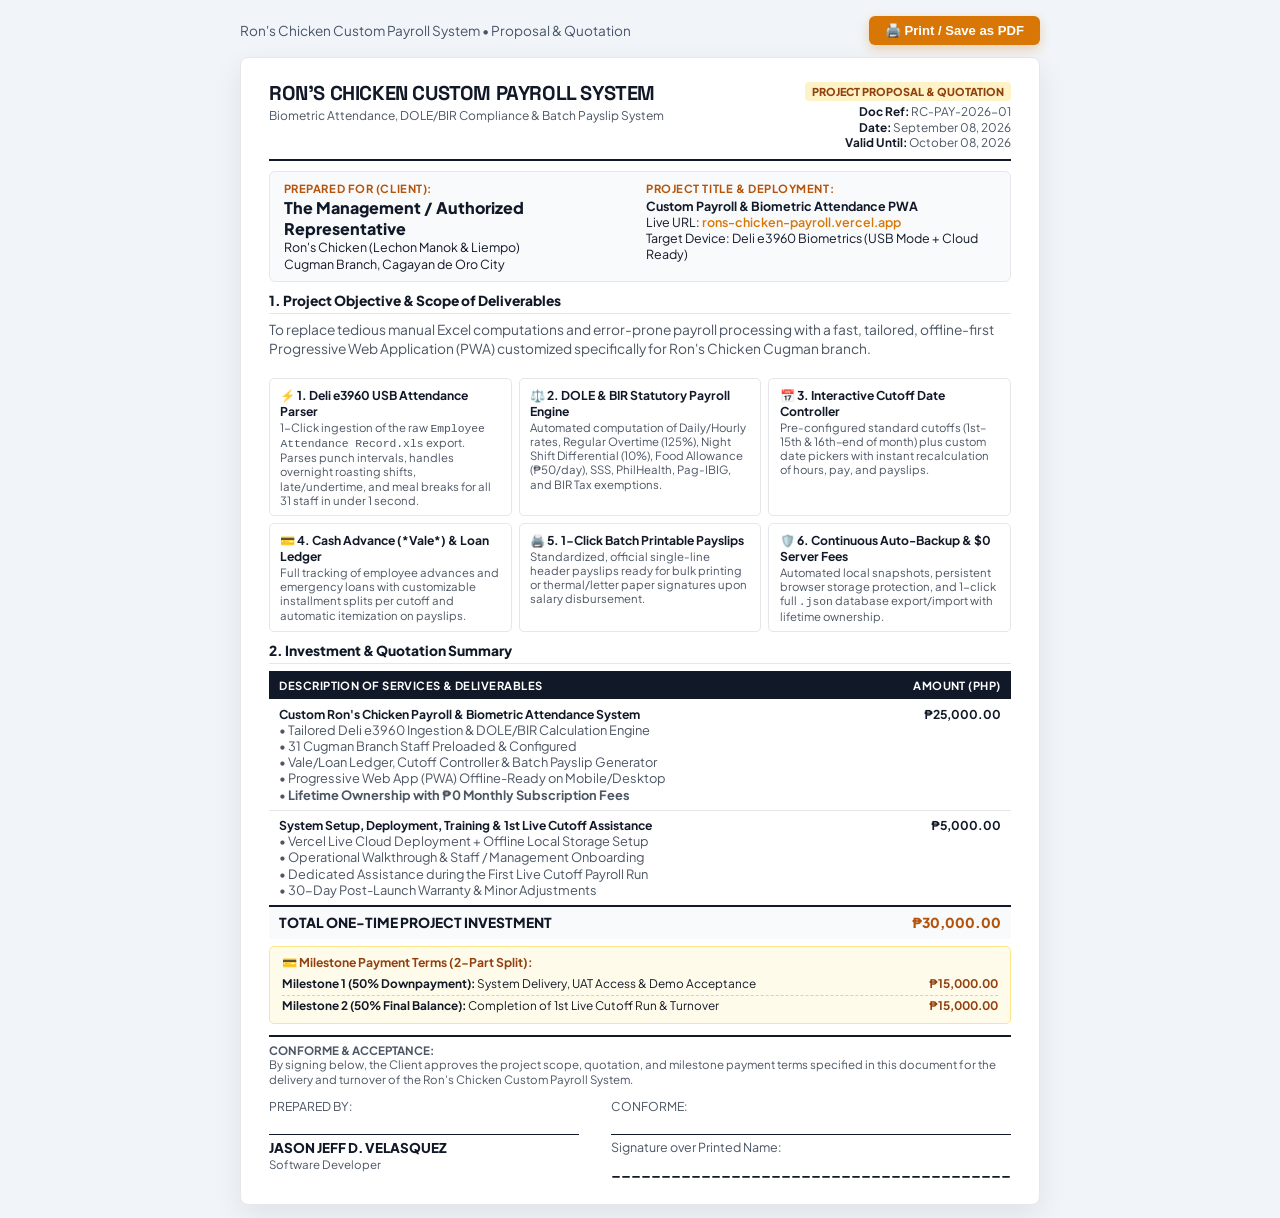
<file: Rons_Chicken_Custom_Payroll_Proposal_Quotation.html>
<!DOCTYPE html>
<html lang="en">
<head>
  <meta charset="UTF-8">
  <meta name="viewport" content="width=device-width, initial-scale=1.0">
  <title>Project Proposal & Quotation - Ron's Chicken Custom Payroll System</title>
  <style>
    @import url('https://fonts.googleapis.com/css2?family=Plus+Jakarta+Sans:wght@400;500;600;700;800&family=Space+Grotesk:wght@600;700&display=swap');

    :root {
      --primary: #d97706;
      --primary-dark: #b45309;
      --dark: #111827;
      --gray-50: #f9fafb;
      --gray-100: #f3f4f6;
      --gray-200: #e5e7eb;
      --gray-600: #4b5563;
      --gray-900: #111827;
      --emerald: #059669;
    }

    * {
      box-sizing: border-box;
      margin: 0;
      padding: 0;
    }

    @page {
      size: A4 portrait;
      margin: 6mm 8mm;
    }

    body {
      font-family: 'Plus Jakarta Sans', -apple-system, BlinkMacSystemFont, sans-serif;
      color: var(--gray-900);
      background: #f1f5f9;
      padding: 1rem 0.5rem;
      line-height: 1.35;
      font-size: 0.8rem;
    }

    .document-container {
      max-width: 800px;
      margin: 0 auto;
      background: #ffffff;
      padding: 1.5rem 1.75rem;
      border-radius: 8px;
      box-shadow: 0 10px 30px rgba(0, 0, 0, 0.08);
      border: 1px solid var(--gray-200);
    }

    /* Print Button Bar */
    .action-bar {
      max-width: 800px;
      margin: 0 auto 0.75rem;
      display: flex;
      justify-content: space-between;
      align-items: center;
    }

    .btn-print {
      background: #d97706;
      color: #fff;
      padding: 0.45rem 1rem;
      border-radius: 6px;
      font-weight: 700;
      font-size: 0.82rem;
      border: none;
      cursor: pointer;
      display: inline-flex;
      align-items: center;
      gap: 0.4rem;
      box-shadow: 0 4px 12px rgba(217, 119, 6, 0.3);
    }

    .btn-print:hover {
      background: #b45309;
    }

    /* Header */
    .header {
      display: flex;
      justify-content: space-between;
      align-items: flex-start;
      border-bottom: 2px solid var(--gray-900);
      padding-bottom: 0.5rem;
      margin-bottom: 0.65rem;
    }

    .brand-title {
      font-family: 'Space Grotesk', sans-serif;
      font-size: 1.25rem;
      font-weight: 800;
      color: var(--dark);
      letter-spacing: -0.02em;
      line-height: 1.15;
    }

    .brand-sub {
      font-size: 0.75rem;
      color: var(--gray-600);
      margin-top: 0.15rem;
    }

    .proposal-meta {
      text-align: right;
      font-size: 0.74rem;
      color: var(--gray-600);
      line-height: 1.3;
    }

    .proposal-meta strong {
      color: var(--dark);
    }

    .proposal-badge {
      display: inline-block;
      background: #fef3c7;
      color: #92400e;
      font-size: 0.68rem;
      font-weight: 800;
      padding: 0.15rem 0.45rem;
      border-radius: 4px;
      text-transform: uppercase;
      margin-bottom: 0.2rem;
    }

    /* Client Info */
    .client-card {
      background: var(--gray-50);
      border: 1px solid var(--gray-200);
      border-radius: 6px;
      padding: 0.55rem 0.85rem;
      margin-bottom: 0.65rem;
      display: grid;
      grid-template-columns: 1fr 1fr;
      gap: 0.75rem;
      font-size: 0.78rem;
      line-height: 1.3;
    }

    .client-card h4 {
      font-size: 0.7rem;
      text-transform: uppercase;
      color: var(--primary-dark);
      letter-spacing: 0.05em;
      margin-bottom: 0.15rem;
    }

    /* Section Headings */
    .section-title {
      font-size: 0.86rem;
      font-weight: 800;
      color: var(--dark);
      border-bottom: 1px solid var(--gray-200);
      padding-bottom: 0.15rem;
      margin: 0.6rem 0 0.45rem;
      display: flex;
      align-items: center;
      gap: 0.35rem;
    }

    /* Scope Items (3 Columns) */
    .scope-grid {
      display: grid;
      grid-template-columns: repeat(3, 1fr);
      gap: 0.45rem;
      margin-bottom: 0.65rem;
    }

    .scope-card {
      background: #fff;
      border: 1px solid var(--gray-200);
      border-radius: 5px;
      padding: 0.45rem 0.65rem;
      font-size: 0.73rem;
    }

    .scope-card strong {
      display: block;
      color: var(--dark);
      font-size: 0.76rem;
      margin-bottom: 0.1rem;
    }

    .scope-card p {
      color: var(--gray-600);
      line-height: 1.25;
      font-size: 0.71rem;
    }

    /* Pricing Table */
    .table-pricing {
      width: 100%;
      border-collapse: collapse;
      margin: 0.45rem 0;
      font-size: 0.76rem;
    }

    .table-pricing th {
      background: var(--dark);
      color: #ffffff;
      text-align: left;
      padding: 0.4rem 0.65rem;
      font-size: 0.7rem;
      text-transform: uppercase;
      letter-spacing: 0.04em;
    }

    .table-pricing td {
      padding: 0.45rem 0.65rem;
      border-bottom: 1px solid var(--gray-200);
      vertical-align: top;
      line-height: 1.25;
    }

    .table-pricing tr:last-child td {
      border-bottom: none;
    }

    .total-row td {
      font-weight: 800;
      font-size: 0.86rem;
      background: var(--gray-50);
      color: var(--dark);
      border-top: 2px solid var(--gray-900);
      padding: 0.45rem 0.65rem;
    }

    /* Milestone Box */
    .milestone-box {
      background: #fffbeb;
      border: 1px solid #fde68a;
      border-radius: 5px;
      padding: 0.45rem 0.75rem;
      margin: 0.45rem 0 0.65rem;
      font-size: 0.74rem;
    }

    .milestone-box h4 {
      color: #92400e;
      font-size: 0.76rem;
      margin-bottom: 0.2rem;
    }

    .milestone-step {
      display: flex;
      justify-content: space-between;
      padding: 0.15rem 0;
      border-bottom: 1px dashed #fcd34d;
    }

    .milestone-step:last-child {
      border-bottom: none;
    }

    /* Conforme Section */
    .conforme-section {
      margin-top: 0.65rem;
      border-top: 2px solid var(--gray-900);
      padding-top: 0.45rem;
      page-break-inside: avoid;
      break-inside: avoid;
    }

    .conforme-text {
      font-size: 0.72rem;
      color: var(--gray-600);
      margin-bottom: 0.65rem;
      line-height: 1.25;
    }

    .signatures-grid {
      display: grid;
      grid-template-columns: 1fr 1fr;
      gap: 2rem;
    }

    .sig-box {
      text-align: left;
    }

    .sig-line {
      border-top: 1px solid var(--gray-900);
      margin-top: 1.25rem;
      padding-top: 0.25rem;
    }

    .sig-name {
      font-weight: 800;
      font-size: 0.84rem;
      color: var(--dark);
    }

    .sig-title {
      font-size: 0.72rem;
      color: var(--gray-600);
    }

    @media print {
      body {
        background: #fff;
        padding: 0;
        margin: 0;
      }
      .document-container {
        border: none;
        box-shadow: none;
        padding: 0;
        max-width: 100%;
        margin: 0;
      }
      .action-bar {
        display: none;
      }
      .conforme-section {
        page-break-inside: avoid;
        break-inside: avoid;
      }
    }
  </style>
</head>
<body>

  <div class="action-bar">
    <div style="font-size: 0.85rem; color: #475569;">Ron's Chicken Custom Payroll System • Proposal & Quotation</div>
    <button class="btn-print" onclick="window.print()">🖨️ Print / Save as PDF</button>
  </div>

  <div class="document-container">
    <!-- Header -->
    <div class="header">
      <div>
        <div class="brand-title">RON'S CHICKEN CUSTOM PAYROLL SYSTEM</div>
        <div class="brand-sub">Biometric Attendance, DOLE/BIR Compliance & Batch Payslip System</div>
      </div>
      <div class="proposal-meta">
        <div class="proposal-badge">Project Proposal & Quotation</div>
        <div><strong>Doc Ref:</strong> RC-PAY-2026-01</div>
        <div><strong>Date:</strong> September 08, 2026</div>
        <div><strong>Valid Until:</strong> October 08, 2026</div>
      </div>
    </div>

    <!-- Client & Developer Details -->
    <div class="client-card">
      <div>
        <h4>Prepared For (Client):</h4>
        <div style="font-weight: 800; font-size: 1rem; color: var(--dark);">The Management / Authorized Representative</div>
        <div>Ron's Chicken (Lechon Manok & Liempo)</div>
        <div>Cugman Branch, Cagayan de Oro City</div>
      </div>
      <div>
        <h4>Project Title & Deployment:</h4>
        <div style="font-weight: 700;">Custom Payroll & Biometric Attendance PWA</div>
        <div>Live URL: <a href="https://rons-chicken-payroll.vercel.app" target="_blank" style="color: #d97706; text-decoration: none; font-weight: 600;">rons-chicken-payroll.vercel.app</a></div>
        <div>Target Device: Deli e3960 Biometrics (USB Mode + Cloud Ready)</div>
      </div>
    </div>

    <!-- Executive Summary -->
    <div class="section-title">1. Project Objective & Scope of Deliverables</div>
    <p style="font-size: 0.86rem; color: var(--gray-600); margin-bottom: 1.25rem;">
      To replace tedious manual Excel computations and error-prone payroll processing with a fast, tailored, offline-first Progressive Web Application (PWA) customized specifically for Ron's Chicken Cugman branch.
    </p>

    <div class="scope-grid">
      <div class="scope-card">
        <strong>⚡ 1. Deli e3960 USB Attendance Parser</strong>
        <p>1-Click ingestion of the raw <code>Employee Attendance Record.xls</code> export. Parses punch intervals, handles overnight roasting shifts, late/undertime, and meal breaks for all 31 staff in under 1 second.</p>
      </div>
      <div class="scope-card">
        <strong>⚖️ 2. DOLE & BIR Statutory Payroll Engine</strong>
        <p>Automated computation of Daily/Hourly rates, Regular Overtime (125%), Night Shift Differential (10%), Food Allowance (₱50/day), SSS, PhilHealth, Pag-IBIG, and BIR Tax exemptions.</p>
      </div>
      <div class="scope-card">
        <strong>📅 3. Interactive Cutoff Date Controller</strong>
        <p>Pre-configured standard cutoffs (1st–15th & 16th–end of month) plus custom date pickers with instant recalculation of hours, pay, and payslips.</p>
      </div>
      <div class="scope-card">
        <strong>💳 4. Cash Advance (*Vale*) & Loan Ledger</strong>
        <p>Full tracking of employee advances and emergency loans with customizable installment splits per cutoff and automatic itemization on payslips.</p>
      </div>
      <div class="scope-card">
        <strong>🖨️ 5. 1-Click Batch Printable Payslips</strong>
        <p>Standardized, official single-line header payslips ready for bulk printing or thermal/letter paper signatures upon salary disbursement.</p>
      </div>
      <div class="scope-card">
        <strong>🛡️ 6. Continuous Auto-Backup & $0 Server Fees</strong>
        <p>Automated local snapshots, persistent browser storage protection, and 1-click full <code>.json</code> database export/import with lifetime ownership.</p>
      </div>
    </div>

    <!-- Pricing Table -->
    <div class="section-title">2. Investment & Quotation Summary</div>
    <table class="table-pricing">
      <thead>
        <tr>
          <th style="width: 70%;">Description of Services & Deliverables</th>
          <th style="width: 30%; text-align: right;">Amount (PHP)</th>
        </tr>
      </thead>
      <tbody>
        <tr>
          <td>
            <strong>Custom Ron's Chicken Payroll & Biometric Attendance System</strong><br>
            <span style="font-size: 0.8rem; color: var(--gray-600);">
              • Tailored Deli e3960 Ingestion & DOLE/BIR Calculation Engine<br>
              • 31 Cugman Branch Staff Preloaded & Configured<br>
              • Vale/Loan Ledger, Cutoff Controller & Batch Payslip Generator<br>
              • Progressive Web App (PWA) Offline-Ready on Mobile/Desktop<br>
              • <strong>Lifetime Ownership with ₱0 Monthly Subscription Fees</strong>
            </span>
          </td>
          <td style="text-align: right; font-weight: 700;">₱25,000.00</td>
        </tr>
        <tr>
          <td>
            <strong>System Setup, Deployment, Training & 1st Live Cutoff Assistance</strong><br>
            <span style="font-size: 0.8rem; color: var(--gray-600);">
              • Vercel Live Cloud Deployment + Offline Local Storage Setup<br>
              • Operational Walkthrough & Staff / Management Onboarding<br>
              • Dedicated Assistance during the First Live Cutoff Payroll Run<br>
              • 30-Day Post-Launch Warranty & Minor Adjustments
            </span>
          </td>
          <td style="text-align: right; font-weight: 700;">₱5,000.00</td>
        </tr>
        <tr class="total-row">
          <td>TOTAL ONE-TIME PROJECT INVESTMENT</td>
          <td style="text-align: right; color: var(--primary-dark);">₱30,000.00</td>
        </tr>
      </tbody>
    </table>

    <!-- Milestone Payment Schedule -->
    <div class="milestone-box">
      <h4>💳 Milestone Payment Terms (2-Part Split):</h4>
      <div class="milestone-step">
        <span><strong>Milestone 1 (50% Downpayment):</strong> System Delivery, UAT Access & Demo Acceptance</span>
        <strong style="color: #92400e;">₱15,000.00</strong>
      </div>
      <div class="milestone-step">
        <span><strong>Milestone 2 (50% Final Balance):</strong> Completion of 1st Live Cutoff Run & Turnover</span>
        <strong style="color: #92400e;">₱15,000.00</strong>
      </div>
    </div>

    <!-- Conforme / Signatures -->
    <div class="conforme-section">
      <div class="conforme-text">
        <strong>CONFORME & ACCEPTANCE:</strong><br>
        By signing below, the Client approves the project scope, quotation, and milestone payment terms specified in this document for the delivery and turnover of the Ron's Chicken Custom Payroll System.
      </div>

      <div class="signatures-grid">
        <div class="sig-box">
          <div style="font-size: 0.76rem; text-transform: uppercase; color: var(--gray-600); margin-bottom: 0.2rem;">Prepared By:</div>
          <div class="sig-line">
            <div class="sig-name">JASON JEFF D. VELASQUEZ</div>
            <div class="sig-title">Software Developer</div>
          </div>
        </div>

        <div class="sig-box">
          <div style="font-size: 0.76rem; text-transform: uppercase; color: var(--gray-600); margin-bottom: 0.2rem;">Conforme:</div>
          <div class="sig-line">
            <div style="font-size: 0.78rem; color: var(--gray-600); margin-bottom: 0.25rem;">Signature over Printed Name:</div>
            <div style="font-weight: 700; color: var(--dark); font-size: 0.95rem; min-height: 20px;">________________________________________</div>
          </div>
        </div>
      </div>
    </div>

  </div>

</body>
</html>
</file>
